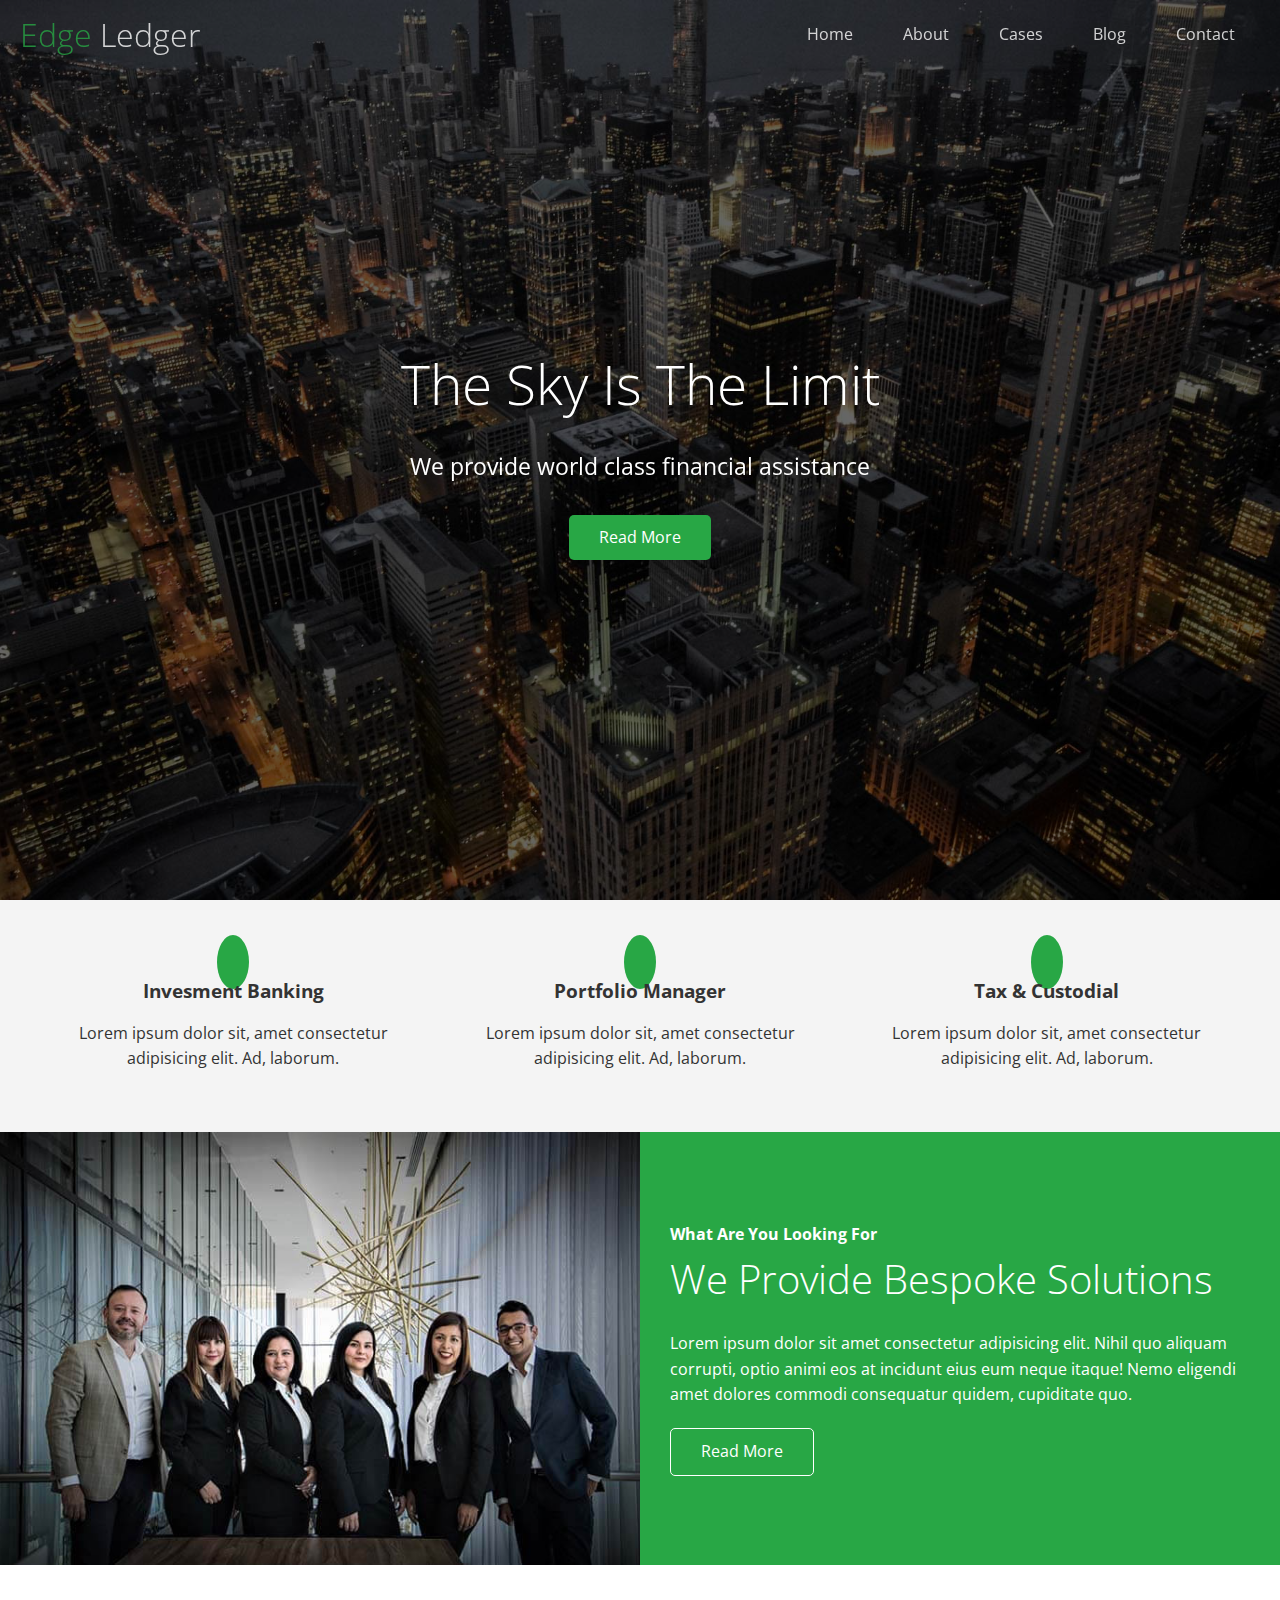
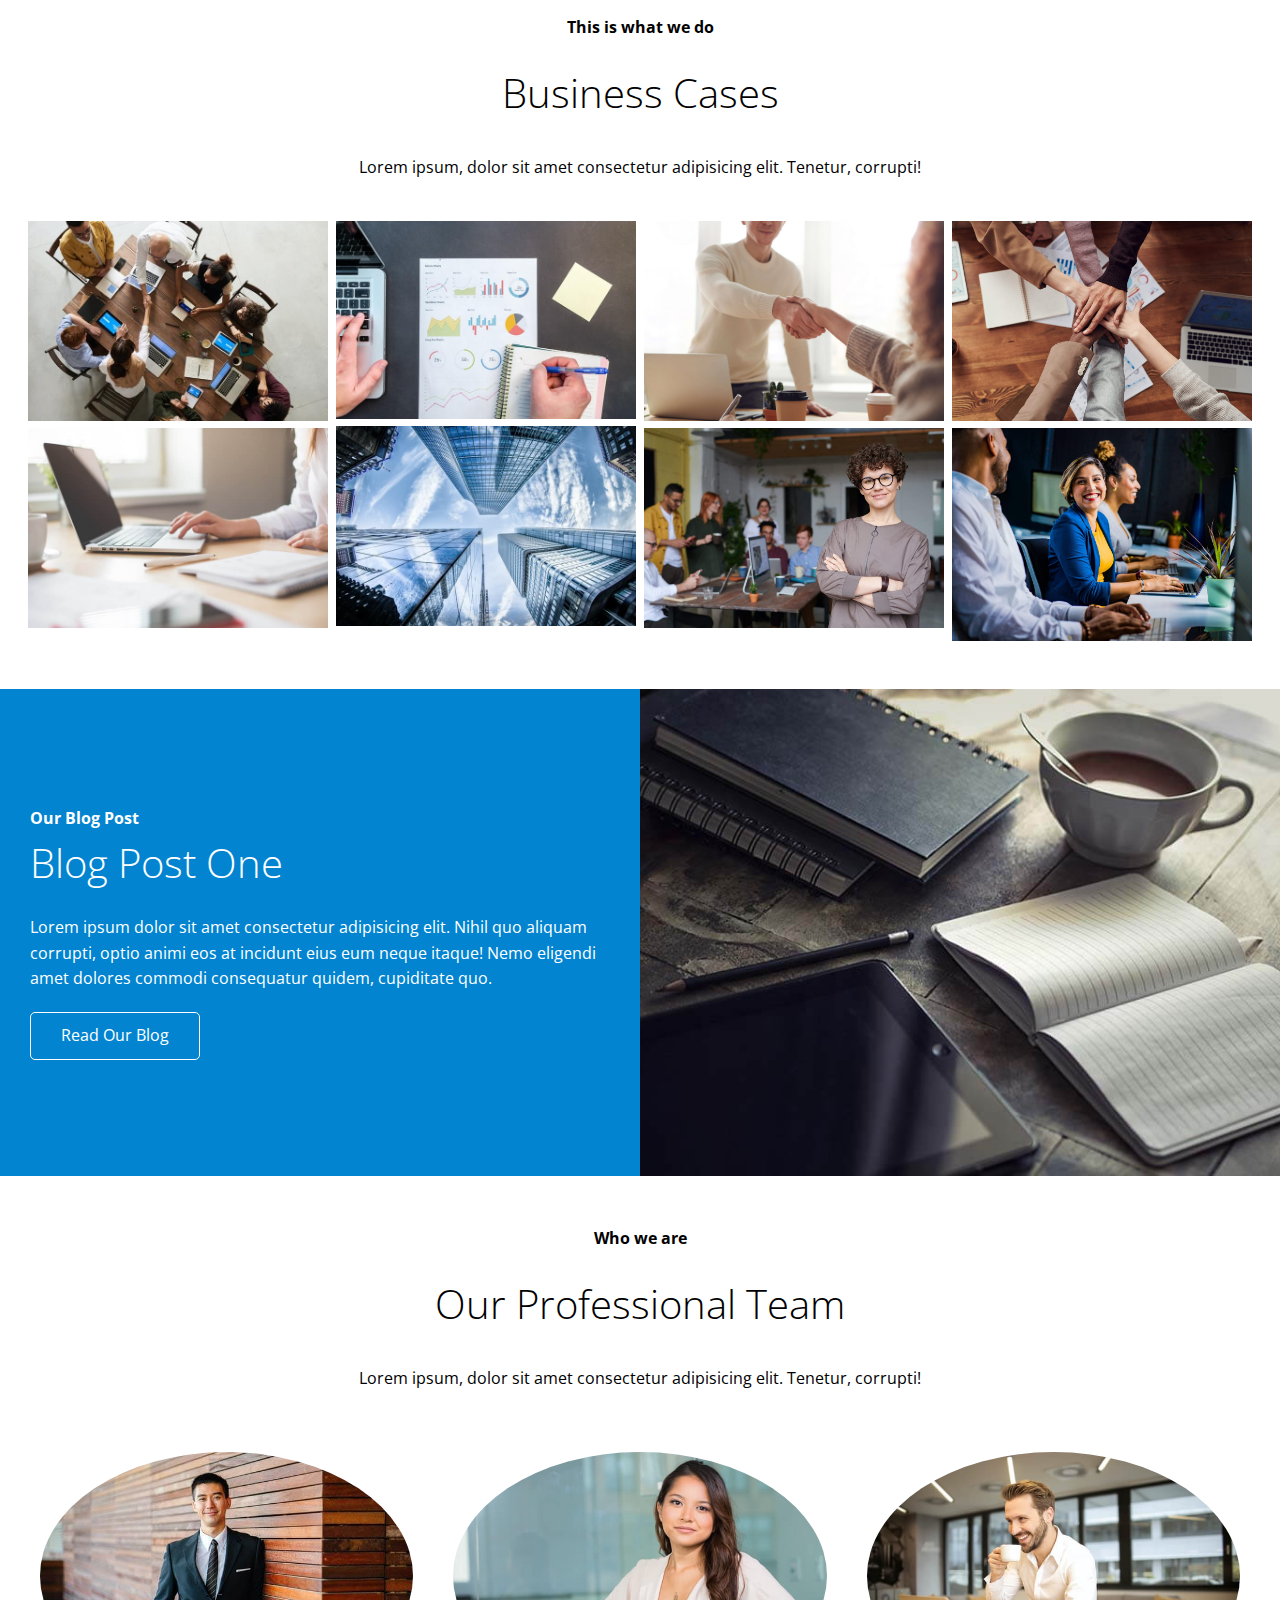
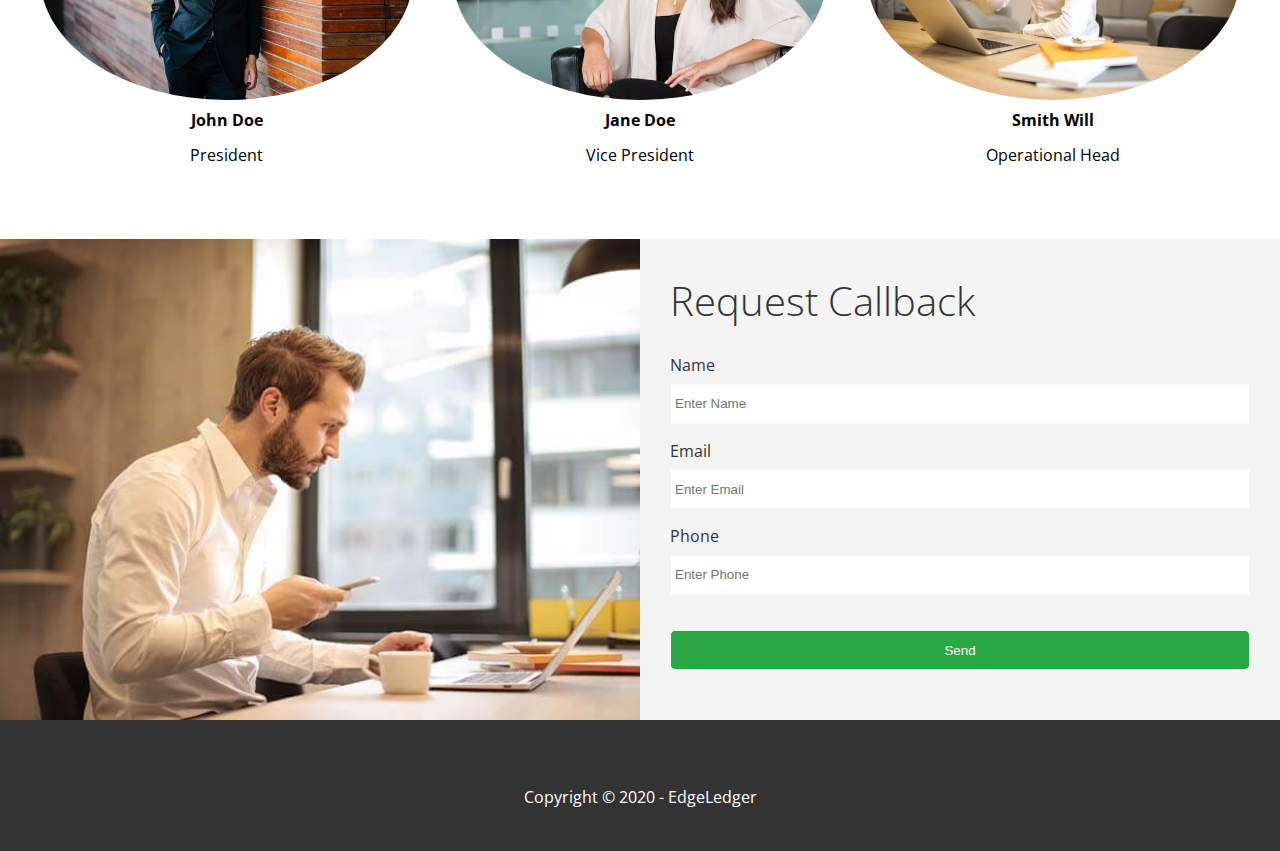
<file: index.html>
<!DOCTYPE html>
<html lang="en">
<head>
  <meta charset="UTF-8">
  <meta name="viewport" content="width=device-width, initial-scale=1.0">
  <link rel="shortcut icon" type="image/x-icon" href="/favicon.ico">
  <link rel="stylesheet" href="./css/utilites.css">
  <link rel="stylesheet" href="./css/style.css">
  <link rel="stylesheet" href="https://cdnjs.cloudflare.com/ajax/libs/font-awesome/5.13.0/css/all.min.css" integrity="sha256-h20CPZ0QyXlBuAw7A+KluUYx/3pK+c7lYEpqLTlxjYQ=" crossorigin="anonymous" />
  <link rel="stylesheet" href="./css/lightbox.min.css">
  <title>Welcome To EdgeLedger</title>
</head>
<body id="home">
  <header class="hero">
    <div id="navbar" class="navbar top">
      <h1 class="logo">
        <span class="text-primary">
          <em class="fas fa-book-open"></em>
          Edge
        </span> 
        Ledger
      </h1>

      <nav>
        <ul>
          <li>
            <a href="#home">Home</a>
          </li>
          <li>
            <a href="#about">About</a>
          </li>
          <li>
            <a href="#cases">Cases</a>
          </li>
          <li>
            <a href="#blog">Blog</a>
          </li>
          <li>
            <a href="#contact">Contact</a>
          </li>
        </ul>
      </nav>
    </div>

    <div class="content">
      <h1>
        The Sky Is The Limit
      </h1>
      <p>
        We provide world class financial assistance
      </p>
      <a href="#" class="btn btn-primary">
        <em class="fas fa-chevron-right"></em> Read More
      </a>
    </div>
  </header>

  <main>
    <!-- About:Icons -->
    <section id="about" class="icons bg-light">
      <div class="flex-items">
        <div>
          <em class="fas fa-university fa-2x"></em>
          <h3>Invesment Banking</h3>
          <p>
            Lorem ipsum dolor sit, amet consectetur adipisicing elit. Ad, laborum.
          </p>
        </div>
        <div>
          <em class="fas fa-book-reader fa-2x"></em>
          <h3>Portfolio Manager</h3>
          <p>
            Lorem ipsum dolor sit, amet consectetur adipisicing elit. Ad, laborum.
          </p>
        </div>
        <div>
          <em class="fas fa-pencil-alt fa-2x"></em>
          <h3>Tax & Custodial</h3>
          <p>
            Lorem ipsum dolor sit, amet consectetur adipisicing elit. Ad, laborum.
          </p>
        </div>
      </div>
    </section>

    <!-- About:Solutions -->
    <section id="solutions" class="solutions flex-columns">
      <div class="row">
        <div class="column">
          <div class="column-1">
            <img src="./images/home/people.jpg" alt="People">
          </div>
        </div>
        <div class="column">
          <div class="column-2 bg-primary">
            <h4>
              What Are You Looking For
            </h4>
            <h2>
              We Provide Bespoke Solutions
            </h2>
            <p>
              Lorem ipsum dolor sit amet consectetur adipisicing elit. Nihil quo aliquam corrupti, optio animi eos at incidunt eius eum neque itaque! Nemo eligendi amet dolores commodi consequatur quidem, cupiditate quo.
            </p>
            <a href="#" class="btn btn-outline">
              <em class="fas fa-chevron-right"></em>
              Read More
            </a>
          </div>
        </div>
      </div>
    </section>

    <!-- About:Cases -->
    <section id="cases" class="cases flex-grid section-padding">
      <header class="section-header">
        <h4>
          This is what we do
        </h4>
        <h2>
          Business Cases
        </h2>
        <p>
          Lorem ipsum, dolor sit amet consectetur adipisicing elit. Tenetur, corrupti!
        </p>
      </header>
      <div class="row">
        <div class="column">
          <a
            href="images/cases/cases1.jpg"
            data-lightbox="cases"
            data-title="Lorem ipsum, dolor sit amet consectetur adipisicing elit. Tenetur, corrupti!"
          >
            <img src="images/cases/cases1.jpg" alt="Cases One">
          </a>
          <a
            href="images/cases/cases2.jpg"
            data-lightbox="cases"
            data-title="Lorem ipsum, dolor sit amet consectetur adipisicing elit. Tenetur, corrupti!"
          >
            <img src="images/cases/cases2.jpg" alt="Cases Two">
          </a>
        </div>
        <div class="column">
          <a
            href="images/cases/cases3.jpg"
            data-lightbox="cases"
            data-title="Lorem ipsum, dolor sit amet consectetur adipisicing elit. Tenetur, corrupti!"
          >
            <img src="images/cases/cases3.jpg" alt="Cases Thre">
          </a>
          <a
            href="images/cases/cases4.jpg"
            data-lightbox="cases"
            data-title="Lorem ipsum, dolor sit amet consectetur adipisicing elit. Tenetur, corrupti!"
          >
            <img src="images/cases/cases4.jpg" alt="Cases 4">
          </a>
        </div>
        <div class="column">
          <a
            href="images/cases/cases5.jpg"
            data-lightbox="cases"
            data-title="Lorem ipsum, dolor sit amet consectetur adipisicing elit. Tenetur, corrupti!"
          >
            <img src="images/cases/cases5.jpg" alt="Cases 5">
          </a>
          <a
            href="images/cases/cases6.jpg"
            data-lightbox="cases"
            data-title="Lorem ipsum, dolor sit amet consectetur adipisicing elit. Tenetur, corrupti!"
          >
            <img src="images/cases/cases6.jpg" alt="Cases 6">
          </a>
        </div>
        <div class="column">
          <a
            href="images/cases/cases7.jpg"
            data-lightbox="cases"
            data-title="Lorem ipsum, dolor sit amet consectetur adipisicing elit. Tenetur, corrupti!"
          >
            <img src="images/cases/cases7.jpg" alt="">
          </a>
          <a
            href="images/cases/cases8.jpg"
            data-lightbox="cases"
            data-title="Lorem ipsum, dolor sit amet consectetur adipisicing elit. Tenetur, corrupti!"
          >
            <img src="images/cases/cases8.jpg" alt="">
          </a>
        </div>
      </div>
    </section>

    <!-- About:Blog -->
    <section id="blog" class="blog flex-columns flex-reverse">
      <div class="row">
        <div class="column">
          <div class="column-1">
            <img src="./images/home/blog.jpg" alt="Blog">
          </div>
        </div>
        <div class="column">
          <div class="column-2 bg-secondary">
            <h4>
              Our Blog Post
            </h4>
            <h2>
              Blog Post One
            </h2>
            <p>
              Lorem ipsum dolor sit amet consectetur adipisicing elit. Nihil quo aliquam corrupti, optio animi eos at incidunt eius eum neque itaque! Nemo eligendi amet dolores commodi consequatur quidem, cupiditate quo.
            </p>
            <a href="blog.html" class="btn btn-outline">
              <em class="fas fa-chevron-right"></em>
              Read Our Blog
            </a>
          </div>
        </div>
      </div>
    </section>

    <!-- About:Team -->
    <section id="teams" class="teams section-padding">
      <header class="section-header">
        <h4>
          Who we are
        </h4>
        <h2>
          Our Professional Team
        </h2>
        <p>
          Lorem ipsum, dolor sit amet consectetur adipisicing elit. Tenetur, corrupti!
        </p>
      </header>
      <div class="flex-items">
        <div>
          <img src="images/team/person1.jpg" alt="">
          <h4>John Doe</h4>
          <p>President</p>
        </div>
        <div>
          <img src="images/team/person2.jpg" alt="">
          <h4>Jane Doe</h4>
          <p>Vice President</p>
        </div>
        <div>
          <img src="images/team/person3.jpg" alt="">
          <h4>Smith Will</h4>
          <p>Operational Head</p>
        </div>
      </div>
    </section>

    <!-- About:Contact -->
    <section id="contact" class="contact flex-columns">
      <div class="row">
        <div class="column">
          <div class="column-1">
            <img src="./images/home/contact.jpg" alt="Contact">
          </div>
        </div>
        <div class="column">
          <div class="column-2 bg-light">
            <h2>
              Request Callback
            </h2>
            <form action="" class="callback-form">
              <div class="form-control">
                <label for="name">Name</label>
                <input type="text" id="name" placeholder="Enter Name">
              </div>
              <div class="form-control">
                <label for="email">Email</label>
                <input type="email" id="email" placeholder="Enter Email">
              </div>
              <div class="form-control">
                <label for="phone">Phone</label>
                <input type="text" id="phone" placeholder="Enter Phone">
              </div>
              <input type="button" id="submit" value="Send" class="btn btn-primary">
            </form>
          </div>
        </div>
      </div>
    </section>
  </main>

  <!-- Footer -->
  <footer class="footer bg-dark">
    <div class="social-media">
      <a href="#" class="fab fa-facebook fa-2x"></a>
      <a href="#" class="fab fa-instagram fa-2x"></a>
      <a href="#" class="fab fa-twitter fa-2x"></a>
      <a href="#" class="fab fa-github fa-2x"></a>
      <a href="#" class="fab fa-linkedin fa-2x"></a>
    </div>
    <p>Copyright &copy; 2020 - EdgeLedger</p>
  </footer>

  <script src="https://cdnjs.cloudflare.com/ajax/libs/jquery/3.5.0/jquery.min.js" integrity="sha256-xNzN2a4ltkB44Mc/Jz3pT4iU1cmeR0FkXs4pru/JxaQ=" crossorigin="anonymous"></script>
  <script src="./js/lightbox.min.js"></script>
  <script src="./js/script.js"></script>
</body>
</html>
</file>
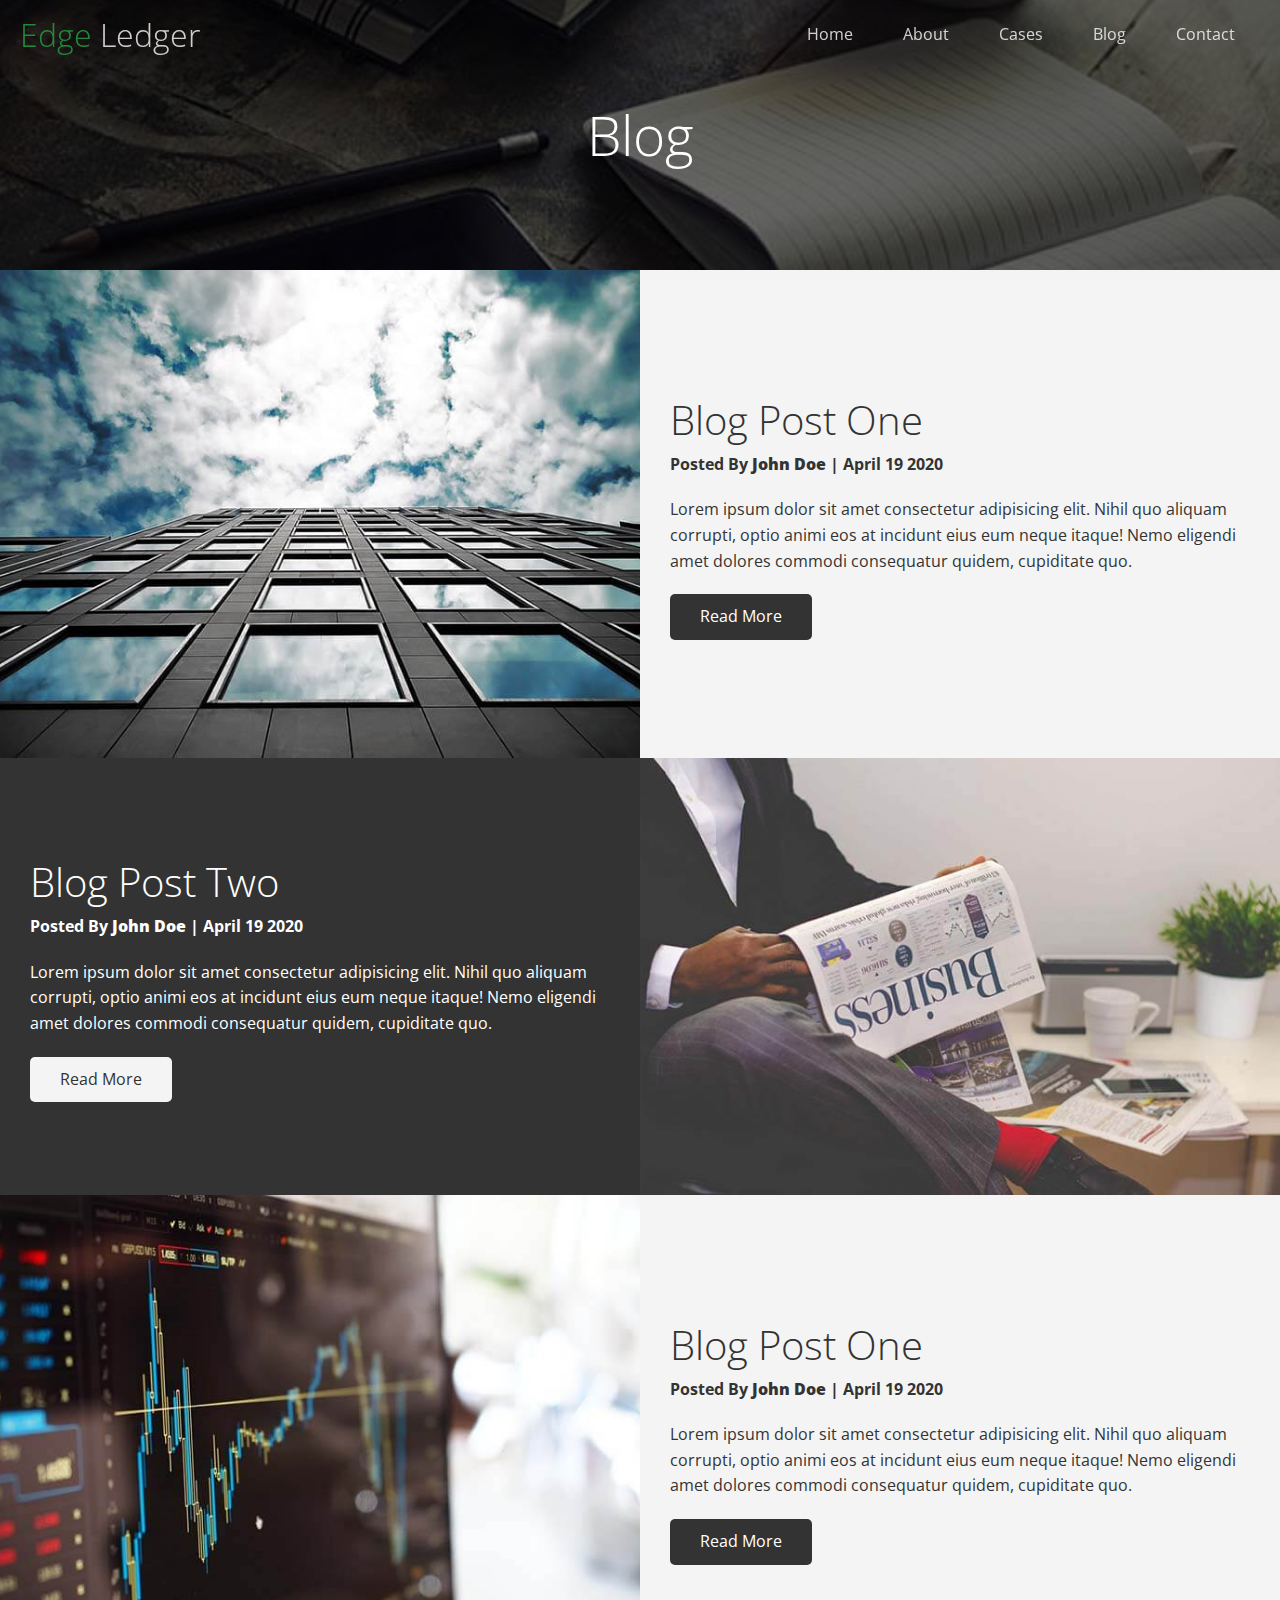
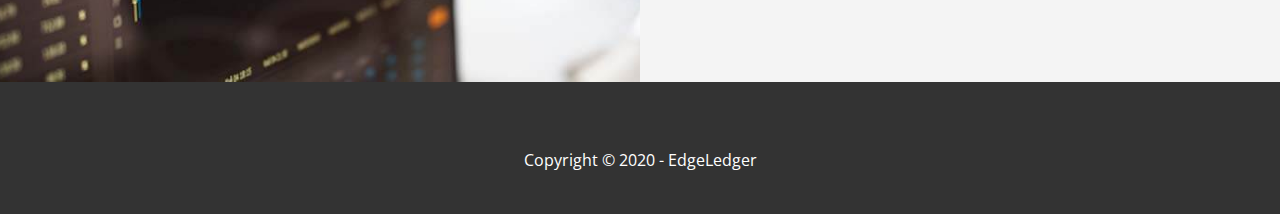
<file: blog.html>
<!DOCTYPE html>
<html lang="en">
<head>
  <meta charset="UTF-8">
  <meta name="viewport" content="width=device-width, initial-scale=1.0">
  <link rel="stylesheet" href="./css/utilites.css">
  <link rel="stylesheet" href="./css/style.css">
  <link rel="stylesheet" href="https://cdnjs.cloudflare.com/ajax/libs/font-awesome/5.13.0/css/all.min.css" integrity="sha256-h20CPZ0QyXlBuAw7A+KluUYx/3pK+c7lYEpqLTlxjYQ=" crossorigin="anonymous" />
  <title>EdgeLedger - Blog</title>
</head>
<body id="home">
  <header class="hero blog">
    <div id="navbar" class="navbar top">
      <h1 class="logo">
        <span class="text-primary">
          <em class="fas fa-book-open"></em>
          Edge
        </span> 
        Ledger
      </h1>

      <nav>
        <ul>
          <li>
            <a href="index.html#home">Home</a>
          </li>
          <li>
            <a href="index.html#about">About</a>
          </li>
          <li>
            <a href="index.html#cases">Cases</a>
          </li>
          <li>
            <a href="index.html#blog">Blog</a>
          </li>
          <li>
            <a href="index.html#contact">Contact</a>
          </li>
        </ul>
      </nav>
    </div>

    <div class="content">
      <h1>
        Blog
      </h1>
    </div>
  </header>

  <main>
    <section id="solutions" class="solutions flex-columns">
      <div class="row">
        <div class="column">
          <div class="column-1">
            <img src="./images/blog/blog1.jpg" alt="Blog 1">
          </div>
        </div>
        <div class="column">
          <div class="column-2 bg-light">
            <h2>
              Blog Post One
            </h2>
            <h4>
              <em class="fas fa-user"></em> Posted By <strong>John Doe</strong> | April 19 2020
            </h4>
            <p>
              Lorem ipsum dolor sit amet consectetur adipisicing elit. Nihil quo aliquam corrupti, optio animi eos at incidunt eius eum neque itaque! Nemo eligendi amet dolores commodi consequatur quidem, cupiditate quo.
            </p>
            <a href="post.html" class="btn btn-dark">
              <em class="fas fa-chevron-right"></em>
              Read More
            </a>
          </div>
        </div>
      </div>
    </section>
    <section id="solutions" class="solutions flex-columns flex-reverse">
      <div class="row">
        <div class="column">
          <div class="column-1">
            <img src="./images/blog/blog2.jpg" alt="Blog 2">
          </div>
        </div>
        <div class="column">
          <div class="column-2 bg-dark">
            <h2>
              Blog Post Two
            </h2>
            <h4>
              <em class="fas fa-user"></em> Posted By <strong>John Doe</strong> | April 19 2020
            </h4>
            <p>
              Lorem ipsum dolor sit amet consectetur adipisicing elit. Nihil quo aliquam corrupti, optio animi eos at incidunt eius eum neque itaque! Nemo eligendi amet dolores commodi consequatur quidem, cupiditate quo.
            </p>
            <a href="post.html" class="btn btn-light">
              <em class="fas fa-chevron-right"></em>
              Read More
            </a>
          </div>
        </div>
      </div>
    </section>
    <section id="solutions" class="solutions flex-columns">
      <div class="row">
        <div class="column">
          <div class="column-1">
            <img src="./images/blog/blog3.jpg" alt="Blog 3">
          </div>
        </div>
        <div class="column">
          <div class="column-2 bg-light">
            <h2>
              Blog Post One
            </h2>
            <h4>
              <em class="fas fa-user"></em> Posted By <strong>John Doe</strong> | April 19 2020
            </h4>
            <p>
              Lorem ipsum dolor sit amet consectetur adipisicing elit. Nihil quo aliquam corrupti, optio animi eos at incidunt eius eum neque itaque! Nemo eligendi amet dolores commodi consequatur quidem, cupiditate quo.
            </p>
            <a href="post.html" class="btn btn-dark">
              <em class="fas fa-chevron-right"></em>
              Read More
            </a>
          </div>
        </div>
      </div>
    </section>
  </main>

  <!-- Footer -->
  <footer class="footer bg-dark">
    <div class="social-media">
      <a href="#" class="fab fa-facebook fa-2x"></a>
      <a href="#" class="fab fa-instagram fa-2x"></a>
      <a href="#" class="fab fa-twitter fa-2x"></a>
      <a href="#" class="fab fa-github fa-2x"></a>
      <a href="#" class="fab fa-linkedin fa-2x"></a>
    </div>
    <p>Copyright &copy; 2020 - EdgeLedger</p>
  </footer>

  <script src="./js/script.js"></script>
</body>
</html>
</file>
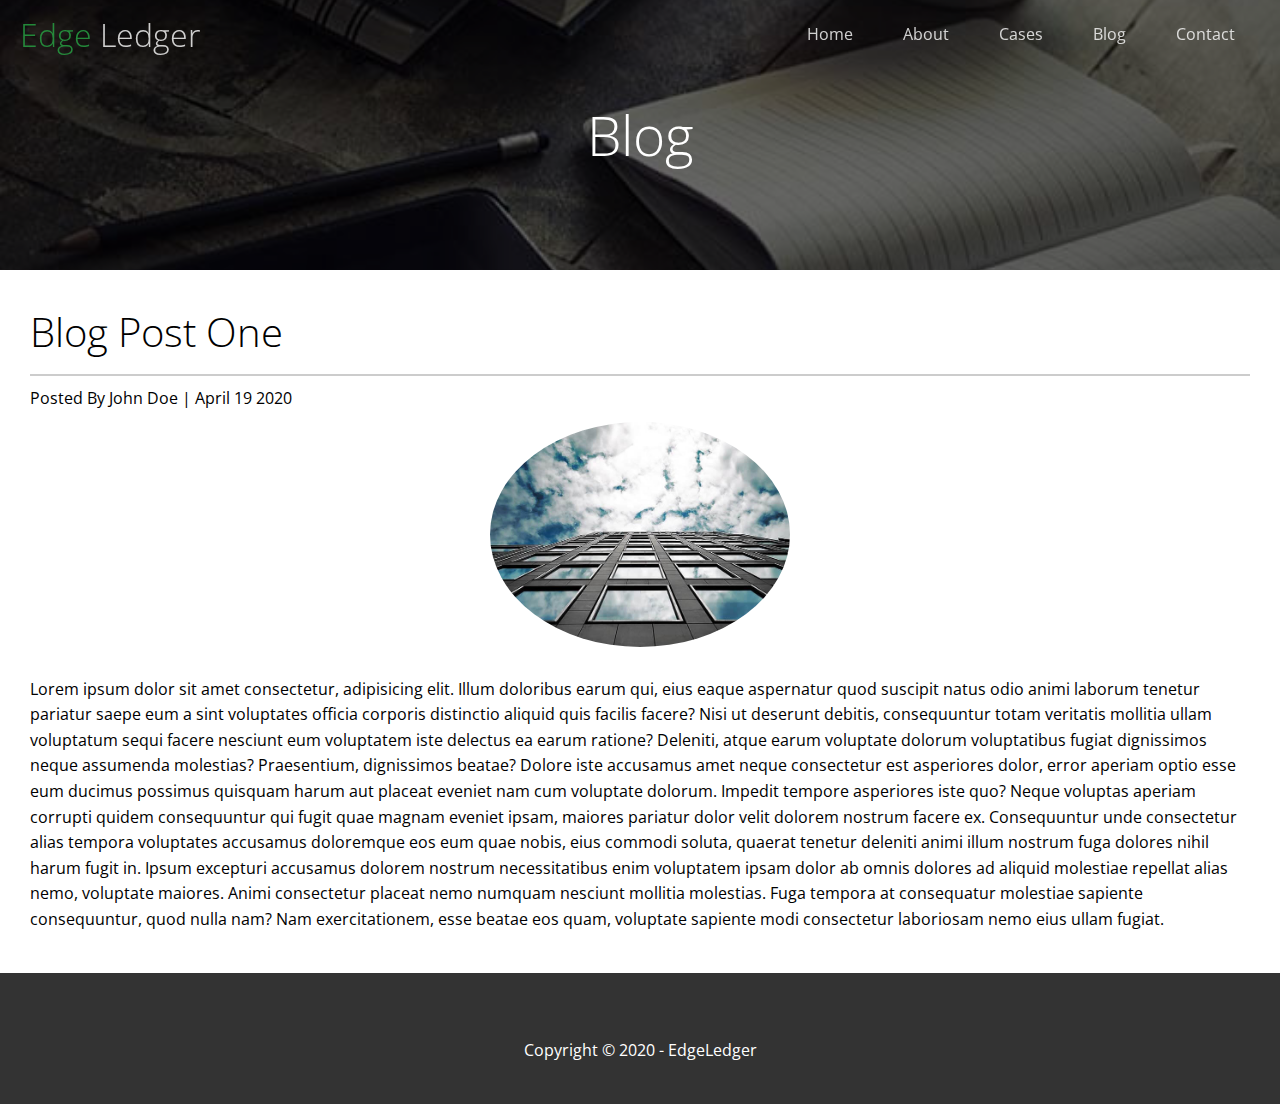
<file: post.html>
<!DOCTYPE html>
<html lang="en">
<head>
  <meta charset="UTF-8">
  <meta name="viewport" content="width=device-width, initial-scale=1.0">
  <link rel="stylesheet" href="./css/utilites.css">
  <link rel="stylesheet" href="./css/style.css">
  <link rel="stylesheet" href="https://cdnjs.cloudflare.com/ajax/libs/font-awesome/5.13.0/css/all.min.css" integrity="sha256-h20CPZ0QyXlBuAw7A+KluUYx/3pK+c7lYEpqLTlxjYQ=" crossorigin="anonymous" />
  <title>EdgeLedger - Blog</title>
</head>
<body id="home">
  <header class="hero blog">
    <div id="navbar" class="navbar top">
      <h1 class="logo">
        <span class="text-primary">
          <em class="fas fa-book-open"></em>
          Edge
        </span> 
        Ledger
      </h1>

      <nav>
        <ul>
          <li>
            <a href="index.html#home">Home</a>
          </li>
          <li>
            <a href="index.html#about">About</a>
          </li>
          <li>
            <a href="index.html#cases">Cases</a>
          </li>
          <li>
            <a href="blog.html">Blog</a>
          </li>
          <li>
            <a href="index.html#contact">Contact</a>
          </li>
        </ul>
      </nav>
    </div>

    <div class="content">
      <h1>
        Blog
      </h1>
    </div>
  </header>

  <main>
    <section class="post">
      <h1>Blog Post One</h1>
      <p>
        <em class="fas fa-user"></em> Posted By John Doe | April 19 2020
      </p>
      <img src="./images/blog/blog1.jpg" alt="Blog 1">
      <p>
        Lorem ipsum dolor sit amet consectetur, adipisicing elit. Illum doloribus earum qui, eius eaque aspernatur quod suscipit natus odio animi laborum tenetur pariatur saepe eum a sint voluptates officia corporis distinctio aliquid quis facilis facere? Nisi ut deserunt debitis, consequuntur totam veritatis mollitia ullam voluptatum sequi facere nesciunt eum voluptatem iste delectus ea earum ratione? Deleniti, atque earum voluptate dolorum voluptatibus fugiat dignissimos neque assumenda molestias? Praesentium, dignissimos beatae? Dolore iste accusamus amet neque consectetur est asperiores dolor, error aperiam optio esse eum ducimus possimus quisquam harum aut placeat eveniet nam cum voluptate dolorum. Impedit tempore asperiores iste quo? Neque voluptas aperiam corrupti quidem consequuntur qui fugit quae magnam eveniet ipsam, maiores pariatur dolor velit dolorem nostrum facere ex. Consequuntur unde consectetur alias tempora voluptates accusamus doloremque eos eum quae nobis, eius commodi soluta, quaerat tenetur deleniti animi illum nostrum fuga dolores nihil harum fugit in. Ipsum excepturi accusamus dolorem nostrum necessitatibus enim voluptatem ipsam dolor ab omnis dolores ad aliquid molestiae repellat alias nemo, voluptate maiores. Animi consectetur placeat nemo numquam nesciunt mollitia molestias. Fuga tempora at consequatur molestiae sapiente consequuntur, quod nulla nam? Nam exercitationem, esse beatae eos quam, voluptate sapiente modi consectetur laboriosam nemo eius ullam fugiat.
      </p>
    </section>
  </main>

  <!-- Footer -->
  <footer class="footer bg-dark">
    <div class="social-media">
      <a href="#" class="fab fa-facebook fa-2x"></a>
      <a href="#" class="fab fa-instagram fa-2x"></a>
      <a href="#" class="fab fa-twitter fa-2x"></a>
      <a href="#" class="fab fa-github fa-2x"></a>
      <a href="#" class="fab fa-linkedin fa-2x"></a>
    </div>
    <p>Copyright &copy; 2020 - EdgeLedger</p>
  </footer>

  <script src="./js/script.js"></script>
</body>
</html>
</file>
<file: css/utilites.css>
/* Text Color */
.text-primary {
  color: #28a745;
}

.text-secondary {
  color: #0284d0;
}

/* Button */
.btn {
  border: none;
  border-radius: 5px;
  display: inline-block;
  padding: 10px 30px;
  cursor: pointer;
  color: #fff;
  text-align: center;
}

.btn:hover {
  opacity: .8;
}

.btn-primary,
.bg-primary {
  background-color: #28a745;
  color: #fff;
}

.btn-secondary,
.bg-secondary {
  background-color: #0284d0;
  color: #fff;
}

.btn-dark,
.bg-dark {
  background-color : #333;
  color: #fff;
}

.btn-light,
.bg-light {
  background-color: #f4f4f4;
  color: #333;
}

.btn-outline {
  border: 1px #fff solid;
  background-color: transparent;
}

/* Flex Reverse */
.flex-columns.flex-reverse .row {
  flex-direction: row-reverse;
}

/* Flex Items */
.flex-items {
  display: flex;
  text-align: center;
  justify-content: center;
  align-items: center;
  height: 100%;
}

.flex-items > div {
  padding: 20px;
}

/* Flex Columns */
.flex-columns .row {
  display: flex;
  flex-direction: row;
  flex-wrap: wrap;
  width: 100%;
}

.flex-columns .column {
  display: flex;
  flex-direction: column;
  flex-basis: 100%;
  flex: 1;
}

.flex-columns .column .column-1, 
.flex-columns .column .column-2 {
  height: 100%;
}

.flex-columns img {
  width: 100%;
  height: 100%;
  object-fit: cover;
}

.flex-columns .column-2 {
  display: flex;
  flex-direction: column;
  align-items: flex-start;
  justify-content: center;
  padding: 30px;
}

.flex-columns h2 {
  font-size: 40px;
  font-weight: 100;
}

.flex-column h4 {
  margin-bottom: 10px;
}

.flex-columns p {
  margin: 20px 0;
}

/* Section Header */
.section-header {
  display: flex;
  flex-direction: column;
  align-items: center;
  justify-content: center;
  text-align: center;
  padding: 30px;
}

.section-header h2{
  font-size: 40px;
  margin: 20px 0;
}

.section-padding {
  padding: 20px 20px 40px;
}

/* Flex Grid */
.flex-grid .row {
  display: flex;
  flex-wrap: wrap;
  padding: 0 4px;
}

.flex-grid .column {
  flex: 25%;
  max-width: 25%;
  padding: 0 4px;
}
</file>
<file: css/style.css>
@import url('https://fonts.googleapis.com/css2?family=Open+Sans:wght@300&display=swap');

* {
  padding: 0;
  margin: 0;
  box-sizing: border-box;
}

html {
  font-family: 'Open Sans', sans-serif;
  line-height: 1.6;
}

p {
  margin: 10px 0;
}

h1,h2 {
  font-weight: 300;
}

a {
  color: #333;
  text-decoration: none;
}

ul {
  list-style: none;
}

img {
  width: 100%;
}

/* Navbar */
.navbar {
  display: flex;
  background-color: #333;
  color: #fff;
  align-items: center;
  justify-content: space-between;
  padding: 0 20px;
  width: 100%;
  height: 70px;
  opacity: .8;
  position: fixed;
  top: 0;
  transition: 0.5s;
}

.navbar.top {
  background-color: transparent;
}

.navbar ul {
  display: flex;
}

.navbar a {
  color: #fff;
  padding: 10px 20px;
  margin: 0 5px;
}

.navbar a:hover {
  border-bottom: #28a745 2px solid;
}

/* Hero */
.hero {
  background: url('../images/home/showcase.jpg') no-repeat center center/cover;
  height: 100vh;
  position: relative;
  color: #fff;
}

.hero .content {
  display: flex;
  flex-direction: column;
  align-items: center;
  justify-content: center;
  text-align: center;
  height: 100%;
  padding: 0px 20px;
}

.hero .content h1 {
  font-size: 55px;
}

.hero .content p {
  font-size: 23px;
  max-width: 600px;
  margin: 20px 0 30px;
}

.hero::before {
  content: '';
  position: absolute;
  top: 0;
  left: 0;
  width: 100%;
  height: 100%;
  background-color: rgba(0, 0, 0, .6);
}

.hero * {
  z-index: 10;
}

/* About:Icons */
.icons {
  padding: 30px;
}

.icons h3 {
  font-weight: bold;
  margin-bottom: 15px;
}

.icons em {
  padding: 16px;
  border-radius: 50%;
  background-color: #28a745;
  color: #fff;
  margin-bottom: 15px;
}

/* About:Cases */
.cases img:hover {
  opacity: .7;
}

/* About:Teams */
.teams img {
  border-radius: 50%;
}

/* Form Callback */
.callback-form {
  width: 100%;
  padding: 20px 0;
}

.callback-form label {
  display: block;
  margin-bottom: 5px;
}

.callback-form .form-control {
  margin-bottom: 15px;
}

.callback-form input {
  width: 100%;
  padding: 4px;
  height: 40px;
  border: 1px #f5f5f5 solid;
}

.callback-form input:focus {
  outline-color: #28a745;
}

.callback-form .btn {
  padding: 12px 0;
  margin-top: 20px;
}

.footer {
  padding: 30px;
  display: flex;
  flex-direction: column;
  justify-content: center;
  align-items: center;
  text-align: center;
  color: #fff;
}

.footer a {
  margin-right: 30px;
  color: #fff;
  margin-bottom: 10px;
}

.footer a:hover {
  color: #28a745;
}

/* Blog */
.hero.blog {
  background: url('../images/home/blog.jpg') no-repeat center center/cover;
  height: 30vh;
}

/* Post */
.post {
  padding: 30px;
}

.post h1 {
  font-size: 40px;
  margin-bottom: 10px;
  padding-bottom: 10px;
  border-bottom: #ccc 2px solid;
}

.post img {
  display: block;
  margin: 0 auto 30px;
  border-radius: 50%;
  width: 300px;
}

/* Mobile */
@media(max-width:768px) {
  .navbar {
    flex-direction: column;
    height: 120px;
    padding: 20px;
  }

  .navbar a {
    padding: 10px 10px;
    margin: 0 3px;
  }

  .flex-items {
    flex-direction: column;
  }

  .flex-columns .column, 
  .flex-grid .column {
    flex: 100%;
    max-width: 100%;
  }

  .team img {
    width: 70%;
  }
}
</file>
